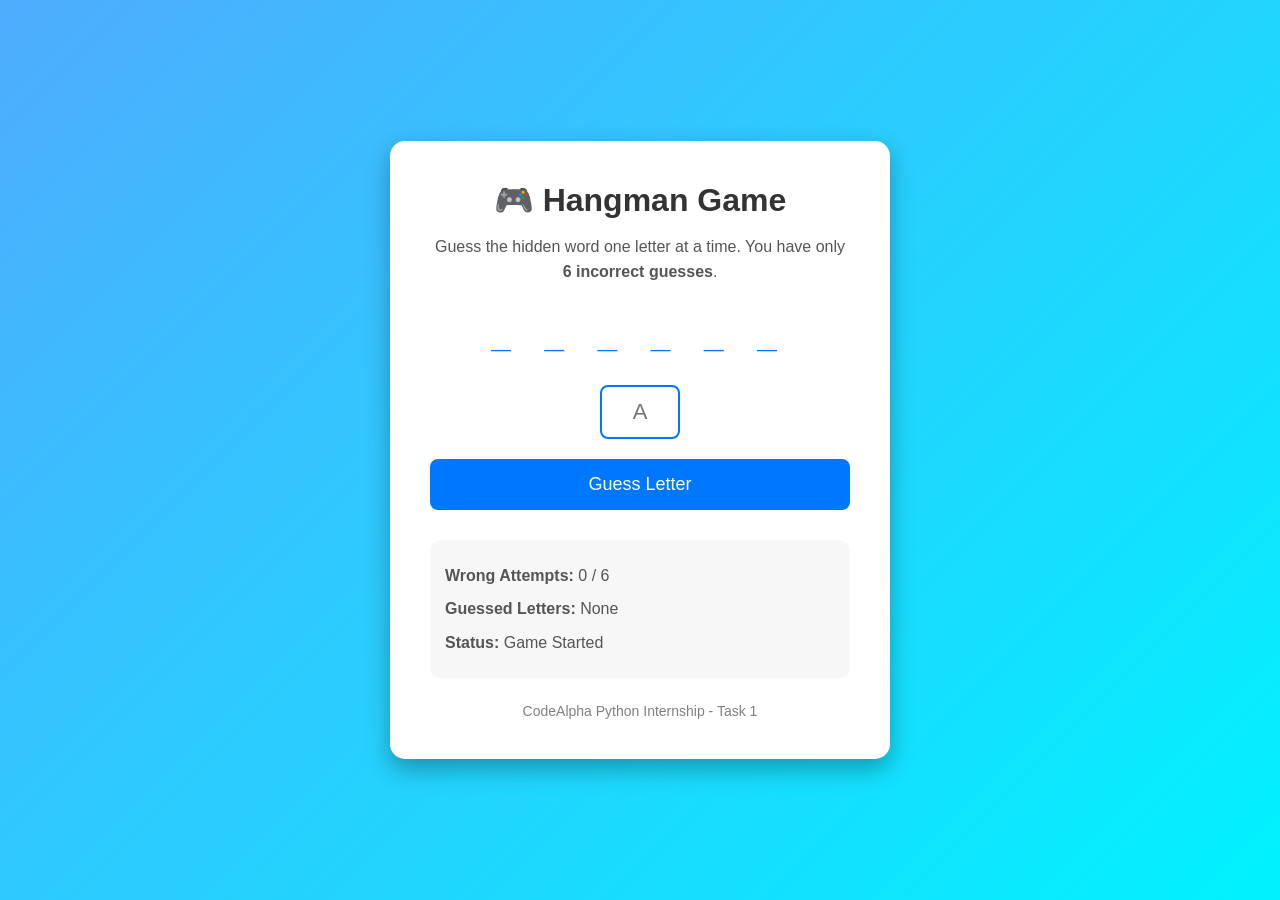
<file: code_alpha_hangman/templates/index.html>
<!DOCTYPE html>
<html lang="en">
<head>
    <meta charset="UTF-8">
    <meta name="viewport" content="width=device-width, initial-scale=1.0">
    <title>Hangman Game</title>

    <style>
        *{
            margin:0;
            padding:0;
            box-sizing:border-box;
            font-family:Arial, Helvetica, sans-serif;
        }

        body{
            background:linear-gradient(135deg,#4facfe,#00f2fe);
            height:100vh;
            display:flex;
            justify-content:center;
            align-items:center;
        }

        .container{
            width:500px;
            background:#fff;
            padding:40px;
            border-radius:15px;
            box-shadow:0 10px 25px rgba(0,0,0,.3);
            text-align:center;
        }

        h1{
            color:#333;
            margin-bottom:15px;
        }

        p{
            color:#555;
            margin-bottom:25px;
            line-height:1.6;
        }

        .word{
            font-size:35px;
            letter-spacing:12px;
            margin:30px 0;
            color:#0077ff;
            font-weight:bold;
        }

        input{
            width:80px;
            padding:12px;
            font-size:22px;
            text-align:center;
            border:2px solid #0077ff;
            border-radius:8px;
            outline:none;
        }

        button{
            margin-top:20px;
            width:100%;
            padding:15px;
            background:#0077ff;
            color:white;
            border:none;
            border-radius:8px;
            font-size:18px;
            cursor:pointer;
            transition:.3s;
        }

        button:hover{
            background:#0056d6;
        }

        .info{
            margin-top:30px;
            text-align:left;
            background:#f7f7f7;
            padding:15px;
            border-radius:10px;
        }

        .info p{
            margin:8px 0;
        }

        footer{
            margin-top:25px;
            color:gray;
            font-size:14px;
        }
    </style>

</head>

<body>

<div class="container">

    <h1>🎮 Hangman Game</h1>

    <p>
        Guess the hidden word one letter at a time.
        You have only <b>6 incorrect guesses</b>.
    </p>

    <div class="word">
        _ _ _ _ _ _
    </div>

    <form>

        <input
        type="text"
        maxlength="1"
        placeholder="A"
        required>

        <br>

        <button type="submit">
            Guess Letter
        </button>

    </form>

    <div class="info">

        <p><b>Wrong Attempts:</b> 0 / 6</p>

        <p><b>Guessed Letters:</b> None</p>

        <p><b>Status:</b> Game Started</p>

    </div>

    <footer>
        CodeAlpha Python Internship - Task 1
    </footer>

</div>

</body>
</html>
</file>
